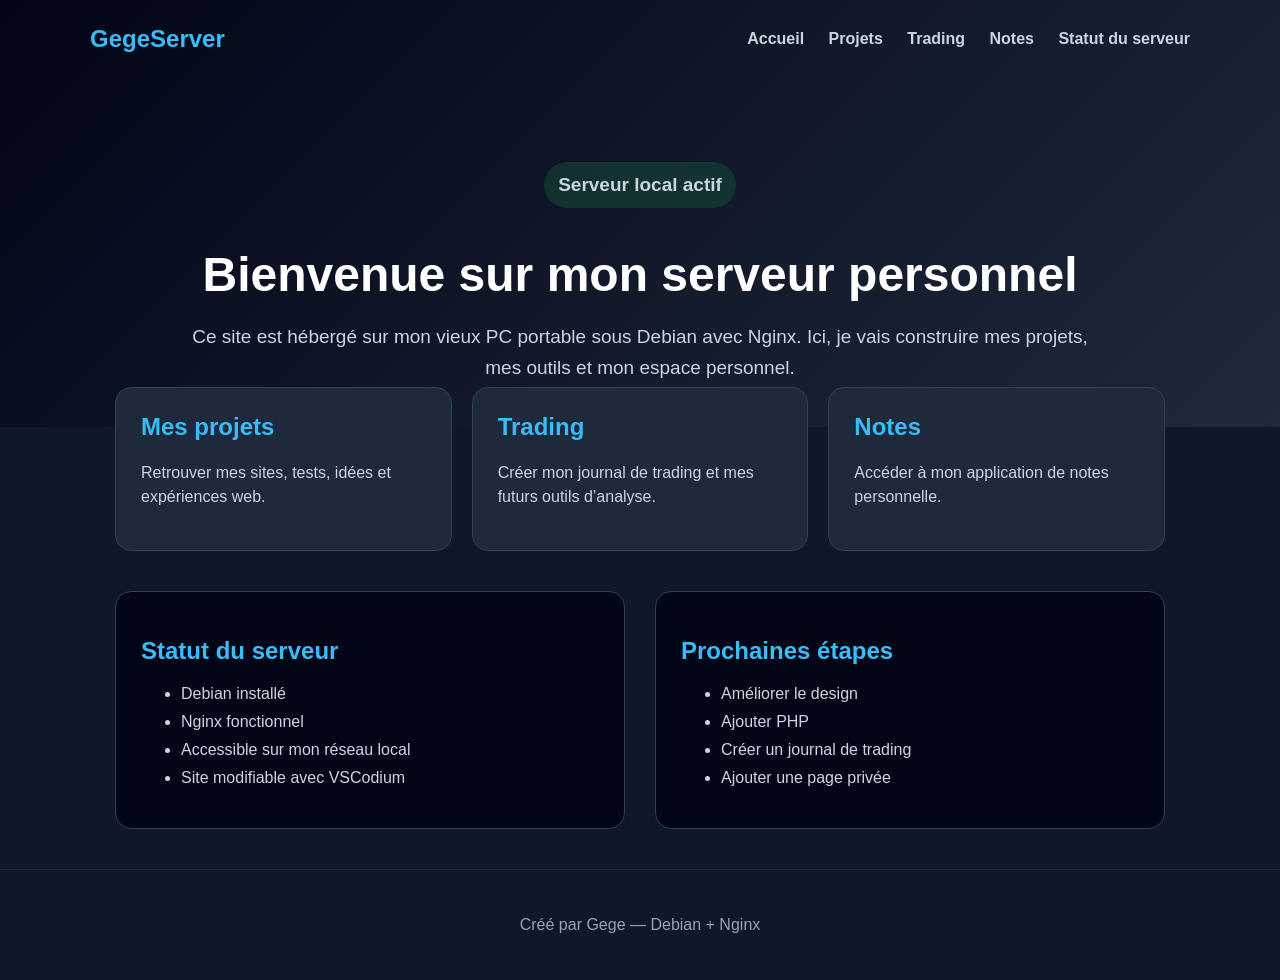
<file: index.html>
<!DOCTYPE html>
<html lang="fr">
<head>
    <meta charset="UTF-8">
    <title>Serveur personnel de Gege</title>
    <link rel="stylesheet" href="assets/css/style.css">
</head>
<body>

    <header class="hero">
        <nav class="navbar">
            <h2>GegeServer</h2>
            <div>
                <a href="index.html">Accueil</a>
                <a href="projets.html">Projets</a>
                <a href="trading.html">Trading</a>
                <a href="notes.html">Notes</a>
                <a href="status.php">Statut du serveur</a>
            </div>
        </nav>

        <section class="hero-content">
            <p class="badge">Serveur local actif</p>
            <h1>Bienvenue sur mon serveur personnel</h1>
            <p>
                Ce site est hébergé sur mon vieux PC portable sous Debian avec Nginx.
                Ici, je vais construire mes projets, mes outils et mon espace personnel.
            </p>
        </section>
    </header>

    <main>

        <section class="cards">
            <a href="projets.html" class="card">
                <h2>Mes projets</h2>
                <p>Retrouver mes sites, tests, idées et expériences web.</p>
            </a>

            <a href="trading.html" class="card">
                <h2>Trading</h2>
                <p>Créer mon journal de trading et mes futurs outils d’analyse.</p>
            </a>

            <a href="notes/login.php" class="card">
                <h2>Notes</h2>
                <p>Accéder à mon application de notes personnelle.</p>
            </a>
        </section>

        <section class="info-section">
            <div>
                <h2>Statut du serveur</h2>
                <ul>
                    <li>Debian installé</li>
                    <li>Nginx fonctionnel</li>
                    <li>Accessible sur mon réseau local</li>
                    <li>Site modifiable avec VSCodium</li>
                </ul>
            </div>

            <div>
                <h2>Prochaines étapes</h2>
                <ul>
                    <li>Améliorer le design</li>
                    <li>Ajouter PHP</li>
                    <li>Créer un journal de trading</li>
                    <li>Ajouter une page privée</li>
                </ul>
            </div>
        </section>

    </main>

    <footer>
        <p>Créé par Gege — Debian + Nginx</p>
    </footer>

</body>
</html>
</file>
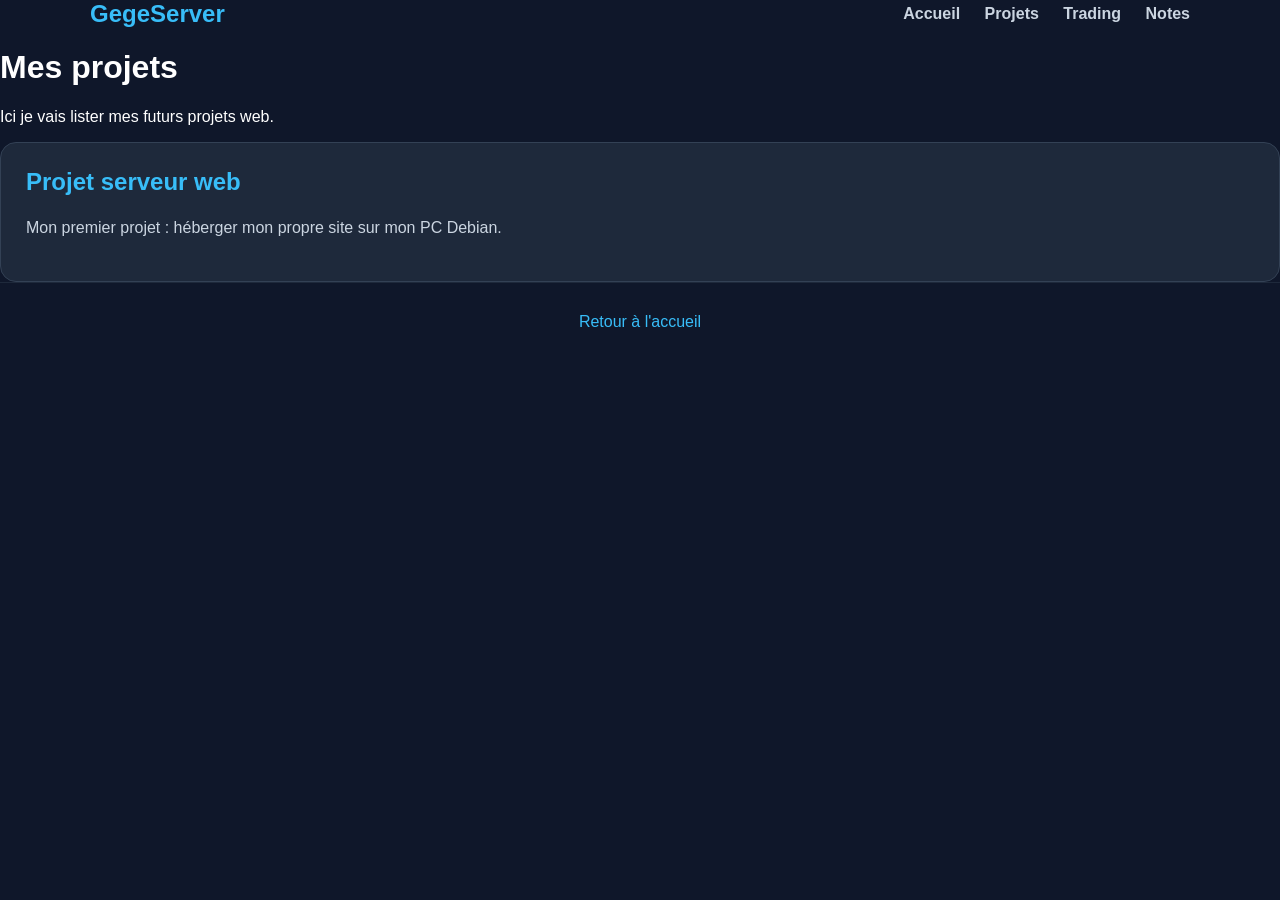
<file: projets.html>
<!DOCTYPE html>
<html lang="fr">
<head>
    <meta charset="UTF-8">
    <title>Mes projets</title>
    <link rel="stylesheet" href="assets/css/style.css">
</head>
<body>

    <header>
        <nav class="navbar">
            <h2>GegeServer</h2>
            <div>
                <a href="index.html">Accueil</a>
                <a href="projets.html">Projets</a>
                <a href="trading.html">Trading</a>
                <a href="notes.html">Notes</a>
            </div>
        </nav>
        <h1>Mes projets</h1>
        <p>Ici je vais lister mes futurs projets web.</p>
    </header>

    <main class="container">
        <div class="card">
            <h2>Projet serveur web</h2>
            <p>Mon premier projet : héberger mon propre site sur mon PC Debian.</p>
        </div>
    </main>

    <footer>
        <a href="index.html" style="color:#38bdf8;">Retour à l'accueil</a>
    </footer>

</body>
</html>
</file>
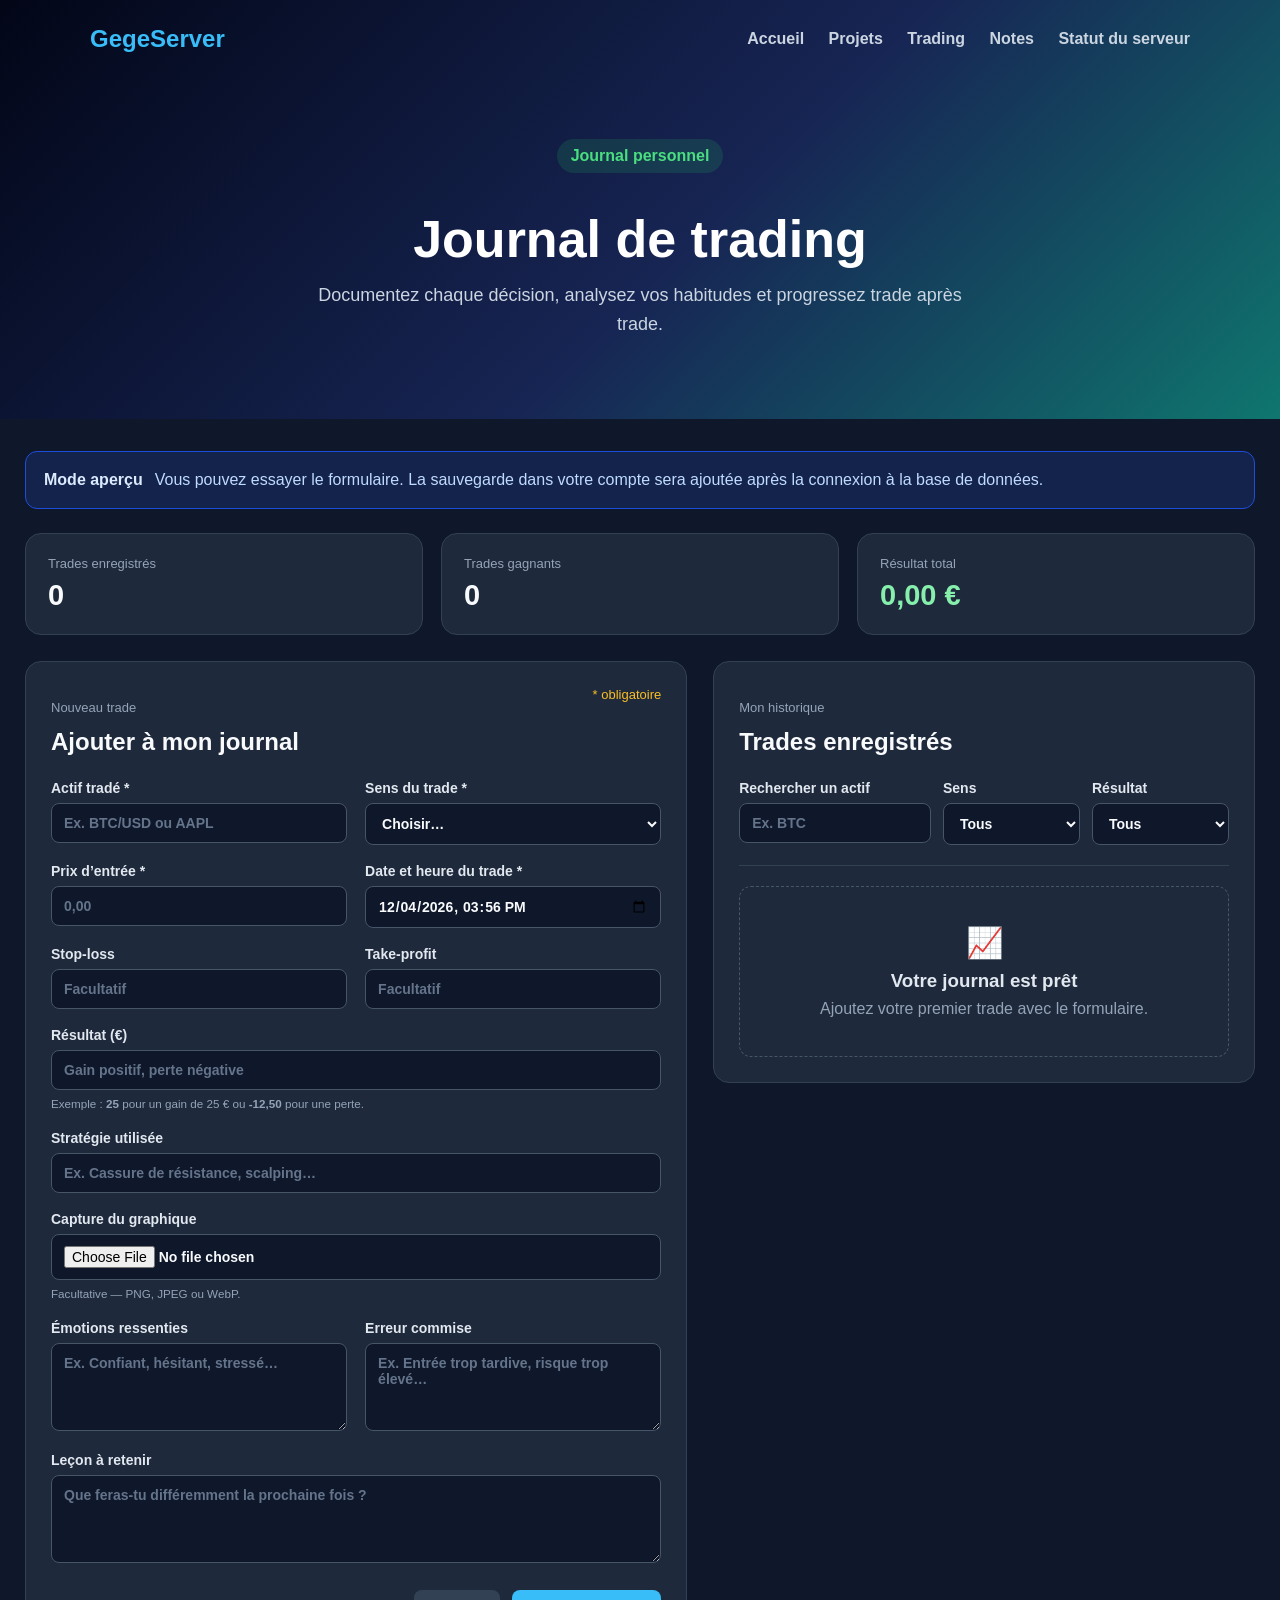
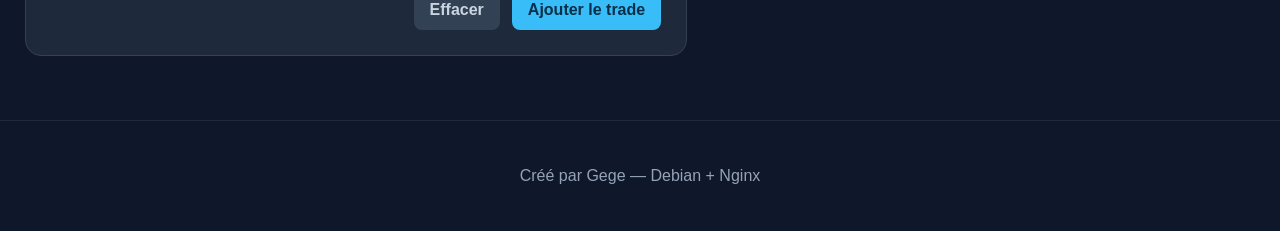
<file: trading.html>
<!DOCTYPE html>
<html lang="fr">
<head>
    <meta charset="UTF-8">
    <meta name="viewport" content="width=device-width, initial-scale=1.0">
    <title>Journal de trading — GegeServer</title>
    <link rel="stylesheet" href="assets/css/style.css">
    <script src="assets/js/trading.js" defer></script>
</head>
<body class="trading-page">
    <header class="trading-hero">
        <nav class="navbar">
            <h2>GegeServer</h2>
            <div>
                <a href="index.html">Accueil</a>
                <a href="projets.html">Projets</a>
                <a href="trading.html" aria-current="page">Trading</a>
                <a href="notes.html">Notes</a>
                <a href="status.php">Statut du serveur</a>
            </div>
        </nav>

        <div class="trading-hero-content">
            <p class="badge">Journal personnel</p>
            <h1>Journal de trading</h1>
            <p>Documentez chaque décision, analysez vos habitudes et progressez trade après trade.</p>
        </div>
    </header>

    <main class="trading-main">
        <section class="trading-notice" aria-label="Information">
            <strong>Mode aperçu</strong>
            <span>Vous pouvez essayer le formulaire. La sauvegarde dans votre compte sera ajoutée après la connexion à la base de données.</span>
        </section>

        <section class="trading-summary" aria-label="Résumé du journal">
            <article class="summary-card">
                <span class="summary-label">Trades enregistrés</span>
                <strong id="totalTrades">0</strong>
            </article>
            <article class="summary-card">
                <span class="summary-label">Trades gagnants</span>
                <strong id="winningTrades">0</strong>
            </article>
            <article class="summary-card">
                <span class="summary-label">Résultat total</span>
                <strong id="totalResult">0,00 €</strong>
            </article>
        </section>

        <section class="trading-workspace">
            <article class="trade-panel trade-form-panel">
                <div class="panel-heading">
                    <div>
                        <p class="section-kicker">Nouveau trade</p>
                        <h2>Ajouter à mon journal</h2>
                    </div>
                    <span class="required-note">* obligatoire</span>
                </div>

                <form id="tradeForm">
                    <div class="form-grid two-columns">
                        <label>
                            Actif tradé *
                            <input id="asset" name="asset" type="text" placeholder="Ex. BTC/USD ou AAPL" maxlength="100" required>
                        </label>

                        <label>
                            Sens du trade *
                            <select id="direction" name="direction" required>
                                <option value="">Choisir…</option>
                                <option value="buy">Achat</option>
                                <option value="sell">Vente</option>
                            </select>
                        </label>

                        <label>
                            Prix d’entrée *
                            <input id="entryPrice" name="entryPrice" type="number" min="0" step="any" placeholder="0,00" required>
                        </label>

                        <label>
                            Date et heure du trade *
                            <input id="tradedAt" name="tradedAt" type="datetime-local" required>
                        </label>

                        <label>
                            Stop-loss
                            <input id="stopLoss" name="stopLoss" type="number" min="0" step="any" placeholder="Facultatif">
                        </label>

                        <label>
                            Take-profit
                            <input id="takeProfit" name="takeProfit" type="number" min="0" step="any" placeholder="Facultatif">
                        </label>

                        <label class="full-width">
                            Résultat (€)
                            <input id="result" name="result" type="number" step="0.01" placeholder="Gain positif, perte négative">
                            <small>Exemple : <strong>25</strong> pour un gain de 25 € ou <strong>-12,50</strong> pour une perte.</small>
                        </label>

                        <label class="full-width">
                            Stratégie utilisée
                            <input id="strategy" name="strategy" type="text" maxlength="255" placeholder="Ex. Cassure de résistance, scalping…">
                        </label>

                        <label class="full-width">
                            Capture du graphique
                            <input id="screenshot" name="screenshot" type="file" accept="image/png,image/jpeg,image/webp">
                            <small>Facultative — PNG, JPEG ou WebP.</small>
                        </label>

                        <label>
                            Émotions ressenties
                            <textarea id="emotions" name="emotions" rows="4" placeholder="Ex. Confiant, hésitant, stressé…"></textarea>
                        </label>

                        <label>
                            Erreur commise
                            <textarea id="mistake" name="mistake" rows="4" placeholder="Ex. Entrée trop tardive, risque trop élevé…"></textarea>
                        </label>

                        <label class="full-width">
                            Leçon à retenir
                            <textarea id="lesson" name="lesson" rows="4" placeholder="Que feras-tu différemment la prochaine fois ?"></textarea>
                        </label>
                    </div>

                    <div class="form-actions">
                        <button class="button button-secondary" type="reset">Effacer</button>
                        <button class="button button-primary" type="submit">Ajouter le trade</button>
                    </div>
                </form>
            </article>

            <article class="trade-panel trade-list-panel">
                <div class="panel-heading">
                    <div>
                        <p class="section-kicker">Mon historique</p>
                        <h2>Trades enregistrés</h2>
                    </div>
                </div>

                <div class="trade-filters" aria-label="Filtres des trades">
                    <label>
                        Rechercher un actif
                        <input id="assetFilter" type="search" placeholder="Ex. BTC">
                    </label>
                    <label>
                        Sens
                        <select id="directionFilter">
                            <option value="">Tous</option>
                            <option value="buy">Achat</option>
                            <option value="sell">Vente</option>
                        </select>
                    </label>
                    <label>
                        Résultat
                        <select id="resultFilter">
                            <option value="">Tous</option>
                            <option value="gain">Gains</option>
                            <option value="loss">Pertes</option>
                            <option value="pending">Sans résultat</option>
                        </select>
                    </label>
                </div>

                <div id="tradesList" class="trades-list" aria-live="polite">
                    <div class="empty-trades">
                        <span aria-hidden="true">📈</span>
                        <h3>Votre journal est prêt</h3>
                        <p>Ajoutez votre premier trade avec le formulaire.</p>
                    </div>
                </div>
            </article>
        </section>
    </main>

    <footer>
        <p>Créé par Gege — Debian + Nginx</p>
    </footer>
</body>
</html>
</file>
<file: assets/css/style.css>
* {
    box-sizing: border-box;
}

body {
    margin: 0;
    font-family: Arial, sans-serif;
    background: #0f172a;
    color: white;
}

a {
    color: inherit;
    text-decoration: none;
}

/* Header */

.hero {
    min-height: 420px;
    background: linear-gradient(135deg, #020617, #1e293b);
    padding: 25px;
}

.navbar {
    max-width: 1100px;
    margin: auto;
    display: flex;
    justify-content: space-between;
    align-items: center;
}

.navbar h2 {
    margin: 0;
    color: #38bdf8;
}

.navbar a {
    margin-left: 20px;
    color: #cbd5e1;
    font-weight: bold;
}

.navbar a:hover {
    color: #38bdf8;
}

.hero-content {
    max-width: 900px;
    margin: 90px auto 0;
    text-align: center;
}

.badge {
    display: inline-block;
    background: rgba(34, 197, 94, 0.15);
    color: #4ade80;
    padding: 8px 14px;
    border-radius: 999px;
    font-weight: bold;
}

.hero-content h1 {
    font-size: 48px;
    margin: 20px 0;
}

.hero-content p {
    font-size: 19px;
    color: #cbd5e1;
    line-height: 1.6;
}

/* Cards */

.cards {
    max-width: 1100px;
    margin: -40px auto 40px;
    padding: 0 25px;
    display: grid;
    grid-template-columns: repeat(auto-fit, minmax(260px, 1fr));
    gap: 20px;
}

.card {
    background: #1e293b;
    border: 1px solid #334155;
    border-radius: 16px;
    padding: 25px;
    transition: 0.2s;
}

.card:hover {
    transform: translateY(-6px);
    border-color: #38bdf8;
    background: #263449;
}

.card h2 {
    margin-top: 0;
    color: #38bdf8;
}

.card p {
    color: #cbd5e1;
    line-height: 1.5;
}

/* Info section */

.info-section {
    max-width: 1100px;
    margin: 40px auto;
    padding: 0 25px;
    display: grid;
    grid-template-columns: repeat(auto-fit, minmax(280px, 1fr));
    gap: 30px;
}

.info-section div {
    background: #020617;
    border: 1px solid #334155;
    border-radius: 16px;
    padding: 25px;
}

.info-section h2 {
    color: #38bdf8;
}

.info-section li {
    margin-bottom: 10px;
    color: #d1d5db;
}

/* Footer */

footer {
    text-align: center;
    color: #94a3b8;
    padding: 30px;
    border-top: 1px solid #1e293b;
}

/* Responsive */

@media (max-width: 700px) {
    .navbar {
        flex-direction: column;
        gap: 15px;
    }

    .navbar a {
        margin: 0 8px;
    }

    .hero-content h1 {
        font-size: 34px;
    }

    .hero-content {
        margin-top: 50px;
    }
}

/* Journal de trading */

.trading-hero {
    background: linear-gradient(135deg, #020617, #172554 55%, #0f766e);
    padding: 25px;
}

.trading-hero-content {
    max-width: 900px;
    margin: 70px auto 55px;
    text-align: center;
}

.trading-hero-content h1 {
    margin: 20px 0 12px;
    font-size: clamp(36px, 6vw, 52px);
}

.trading-hero-content p:not(.badge) {
    max-width: 660px;
    margin: auto;
    color: #cbd5e1;
    font-size: 18px;
    line-height: 1.6;
}

.trading-main {
    max-width: 1280px;
    margin: 0 auto;
    padding: 32px 25px 64px;
}

.trading-notice {
    display: flex;
    gap: 12px;
    align-items: flex-start;
    margin-bottom: 24px;
    padding: 16px 18px;
    color: #bfdbfe;
    background: rgba(30, 58, 138, 0.35);
    border: 1px solid #1d4ed8;
    border-radius: 12px;
    line-height: 1.5;
}

.trading-notice strong {
    color: #dbeafe;
    white-space: nowrap;
}

.trading-summary {
    display: grid;
    grid-template-columns: repeat(3, 1fr);
    gap: 18px;
    margin-bottom: 26px;
}

.summary-card,
.trade-panel {
    background: #1e293b;
    border: 1px solid #334155;
    border-radius: 16px;
}

.summary-card {
    padding: 22px;
}

.summary-label,
.section-kicker,
.required-note {
    display: block;
    color: #94a3b8;
    font-size: 13px;
}

.summary-card strong {
    display: block;
    margin-top: 8px;
    color: #f8fafc;
    font-size: 29px;
}

.trading-workspace {
    display: grid;
    grid-template-columns: minmax(0, 1.1fr) minmax(360px, 0.9fr);
    gap: 26px;
    align-items: start;
}

.trade-panel {
    padding: 25px;
}

.panel-heading {
    display: flex;
    justify-content: space-between;
    gap: 16px;
    align-items: start;
    margin-bottom: 24px;
}

.panel-heading h2 {
    margin: 5px 0 0;
    color: #f8fafc;
    font-size: 24px;
}

.required-note {
    color: #fbbf24;
}

.form-grid {
    display: grid;
    gap: 18px;
}

.two-columns {
    grid-template-columns: repeat(2, minmax(0, 1fr));
}

.full-width {
    grid-column: 1 / -1;
}

.form-grid label,
.trade-filters label {
    color: #e2e8f0;
    font-size: 14px;
    font-weight: bold;
}

.form-grid input,
.form-grid select,
.form-grid textarea,
.trade-filters input,
.trade-filters select {
    width: 100%;
    margin-top: 7px;
    padding: 11px 12px;
    color: #f8fafc;
    font: inherit;
    background: #0f172a;
    border: 1px solid #475569;
    border-radius: 8px;
}

.form-grid input::placeholder,
.form-grid textarea::placeholder,
.trade-filters input::placeholder {
    color: #64748b;
}

.form-grid input:focus,
.form-grid select:focus,
.form-grid textarea:focus,
.trade-filters input:focus,
.trade-filters select:focus {
    outline: 2px solid #38bdf8;
    outline-offset: 1px;
    border-color: #38bdf8;
}

.form-grid textarea {
    resize: vertical;
}

.form-grid small {
    display: block;
    margin-top: 6px;
    color: #94a3b8;
    font-weight: normal;
    line-height: 1.4;
}

.form-actions {
    display: flex;
    justify-content: flex-end;
    gap: 12px;
    margin-top: 24px;
}

.button {
    border: 0;
    border-radius: 8px;
    padding: 11px 16px;
    font: inherit;
    font-weight: bold;
    cursor: pointer;
    transition: 0.2s;
}

.button:hover {
    transform: translateY(-1px);
}

.button-primary {
    color: #082f49;
    background: #38bdf8;
}

.button-primary:hover {
    background: #7dd3fc;
}

.button-secondary {
    color: #cbd5e1;
    background: #334155;
}

.button-secondary:hover {
    background: #475569;
}

.trade-filters {
    display: grid;
    grid-template-columns: 1.4fr 1fr 1fr;
    gap: 12px;
    margin-bottom: 20px;
    padding-bottom: 20px;
    border-bottom: 1px solid #334155;
}

.trades-list {
    display: grid;
    gap: 12px;
}

.empty-trades {
    padding: 38px 18px;
    color: #94a3b8;
    text-align: center;
    border: 1px dashed #475569;
    border-radius: 12px;
}

.empty-trades span {
    display: block;
    margin-bottom: 10px;
    font-size: 30px;
}

.empty-trades h3 {
    margin: 0;
    color: #e2e8f0;
}

.empty-trades p {
    margin: 8px 0 0;
}

.trade-item {
    padding: 16px;
    background: #0f172a;
    border: 1px solid #334155;
    border-radius: 12px;
}

.trade-item-header,
.trade-item-meta {
    display: flex;
    justify-content: space-between;
    gap: 12px;
    align-items: center;
}

.trade-item-header h3 {
    margin: 0;
    color: #f8fafc;
    font-size: 18px;
}

.trade-item-meta {
    margin-top: 12px;
    color: #94a3b8;
    font-size: 13px;
}

.trade-item-strategy {
    margin: 10px 0 0;
    color: #cbd5e1;
    font-size: 14px;
}

.trade-screenshot {
    display: block;
    width: 100%;
    max-height: 220px;
    margin-top: 14px;
    object-fit: cover;
    border: 1px solid #475569;
    border-radius: 8px;
}

.trade-badge,
.result-badge {
    display: inline-block;
    padding: 5px 9px;
    border-radius: 999px;
    font-size: 12px;
    font-weight: bold;
}

.trade-badge.buy {
    color: #bbf7d0;
    background: rgba(22, 163, 74, 0.2);
}

.trade-badge.sell {
    color: #fecaca;
    background: rgba(220, 38, 38, 0.2);
}

.result-badge.gain {
    color: #86efac;
}

.result-badge.loss {
    color: #fca5a5;
}

.result-badge.pending {
    color: #cbd5e1;
}

.positive-result {
    color: #86efac !important;
}

.negative-result {
    color: #fca5a5 !important;
}

@media (max-width: 900px) {
    .trading-workspace {
        grid-template-columns: 1fr;
    }
}

@media (max-width: 700px) {
    .trading-summary,
    .two-columns,
    .trade-filters {
        grid-template-columns: 1fr;
    }

    .trading-main {
        padding: 24px 16px 48px;
    }

    .trade-panel {
        padding: 19px;
    }

    .trading-notice,
    .panel-heading,
    .trade-item-header,
    .trade-item-meta {
        flex-direction: column;
        align-items: flex-start;
    }

    .form-actions {
        flex-direction: column-reverse;
    }

    .button {
        width: 100%;
    }
}
</file>
